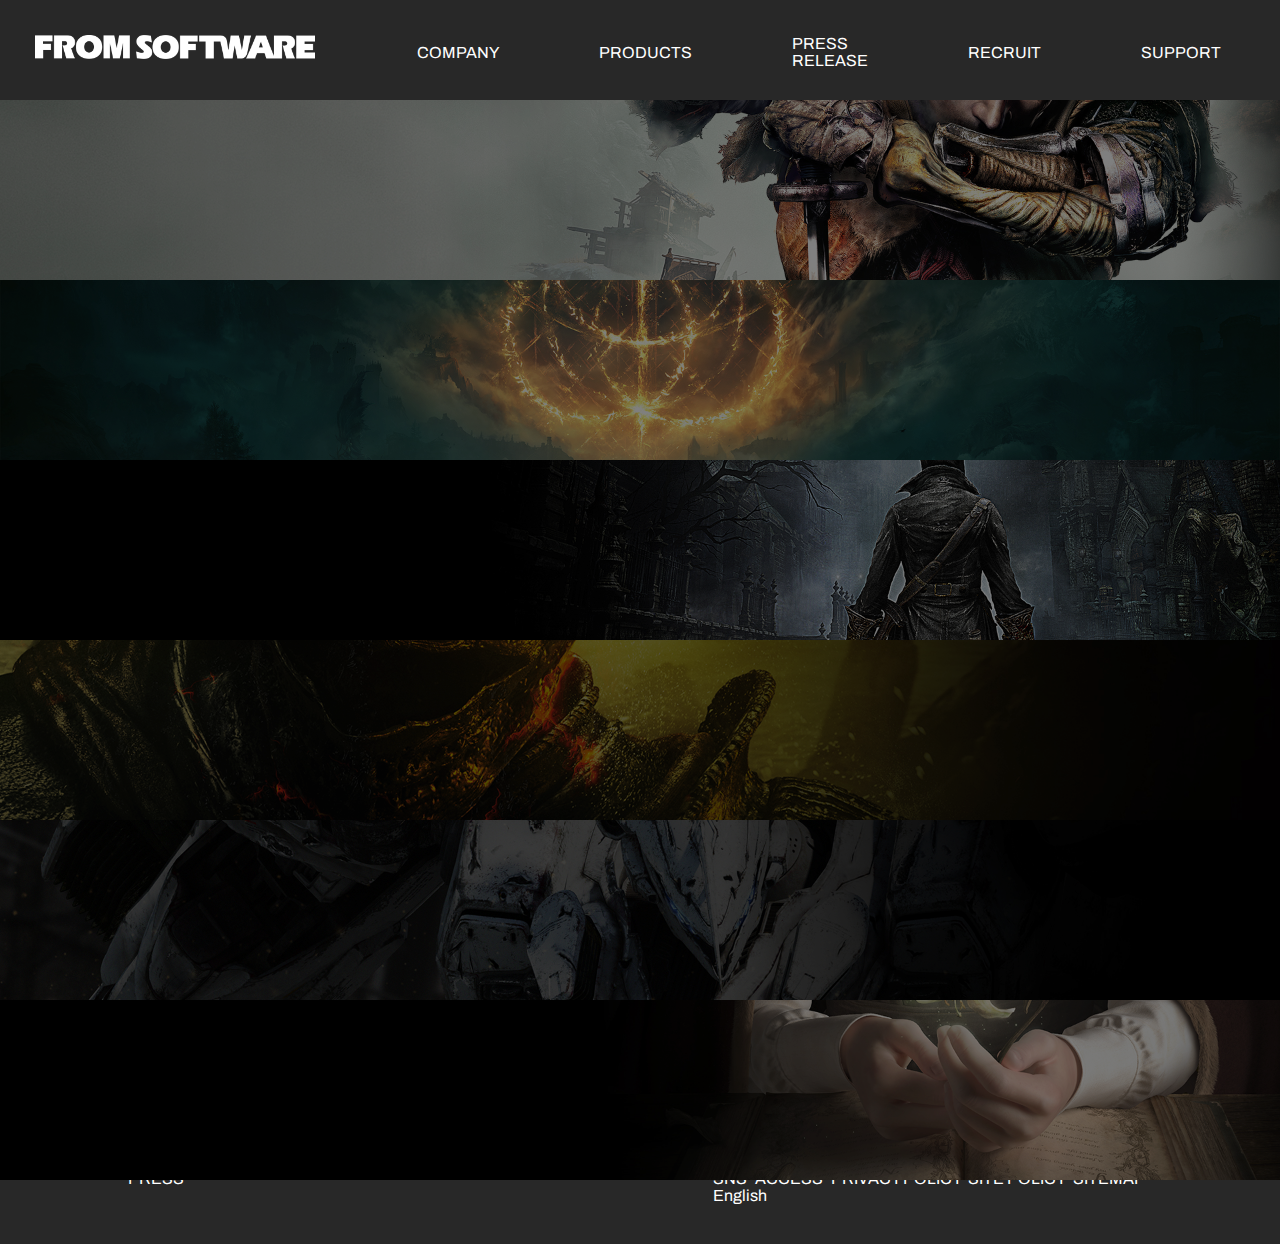
<file: index.html>
<!DOCTYPE html>
<html lang="fr">
<head>
  <meta charset="UTF-8">
  <meta http-equiv="X-UA-Compatible" content="IE=edge">
  <meta name="viewport" content="width=device-width, initial-scale=1.0">
  <title>Fromsoftware</title>
  <link rel="stylesheet" href="fansite.css">
  <link rel="preconnect" href="https://fonts.googleapis.com">
  <link rel="preconnect" href="https://fonts.gstatic.com" crossorigin>
  <link href="https://fonts.googleapis.com/css2?family=Archivo:wght@100;400&family=Roboto+Slab&family=Roboto:wght@100&family=Rubik:wght@300&display=swap" rel="stylesheet">
</head>

  <body>
    <header>
      <div class="conteneur-gauche">
       <a href="index.html"> <img src="logo.png" alt="" width="280px" height="24px"></a>
        </div>
          <div class="conteneur-droite">
           <nav>
             <a href="#">COMPANY</a>
             <a href="#">PRODUCTS</a>
             <a href="#">PRESS RELEASE</a>
             <a href="#">RECRUIT</a>
             <a href="#">SUPPORT</a>
          </nav>
      </div>
    </header>
    <main>
        <a href="sekiro.html"><img src="Sekiro.jpg" alt=""id="sekiro" class="img-jeu"><img src="sekirologo.png" alt="" id="sekirologo"></a>
        <a href="eldenring.html"><img src="eldenring.jpg" alt="" id="eldenring" class="img-jeu"><img src="eldenringlogo.png" alt="" id="eldenringlogo"></a>
        <a href="bloodborn.html"><img src="bloodborn.jpg" alt="" id="bloodborn" class="img-jeu"><img src="bloodbornelogo.png" alt="" id="bloodbornelogo"></a>
        <a href="darksouls.html"><img src="detail_3.jpg" alt="" id="darksouls" class="img-jeu"><img src="darksoulslogo.png" alt="" id="darksoulslogo"></a>
        <a href="Armored.html"><img src="armored.jpg" alt="" id="armored" class="img-jeu"><img src="acvdlogo.png" alt="" id="armoredlogo"></a>
        <a href="Flower.html"><img src="flower.jpg" alt="" id="flower"class="img-jeu"><img src="deracinelogo.png" alt="" id="flowerlogo"></a>
    </main>
    <footer>
      <div class="article-press">
        <p>PRESS</p>
      </div>
      <div class="list">
        <a href="#">SNS</a>
        <a href="#">ACCESS</a>
        <a href="#">PRIVACY POLICY</a>
        <a href="#">SITE POLICY</a>
        <a href="#">SITEMAP</a>
        <a href="#">English</a>
      </div>
    </footer> 
  </body>
</html>
</file>
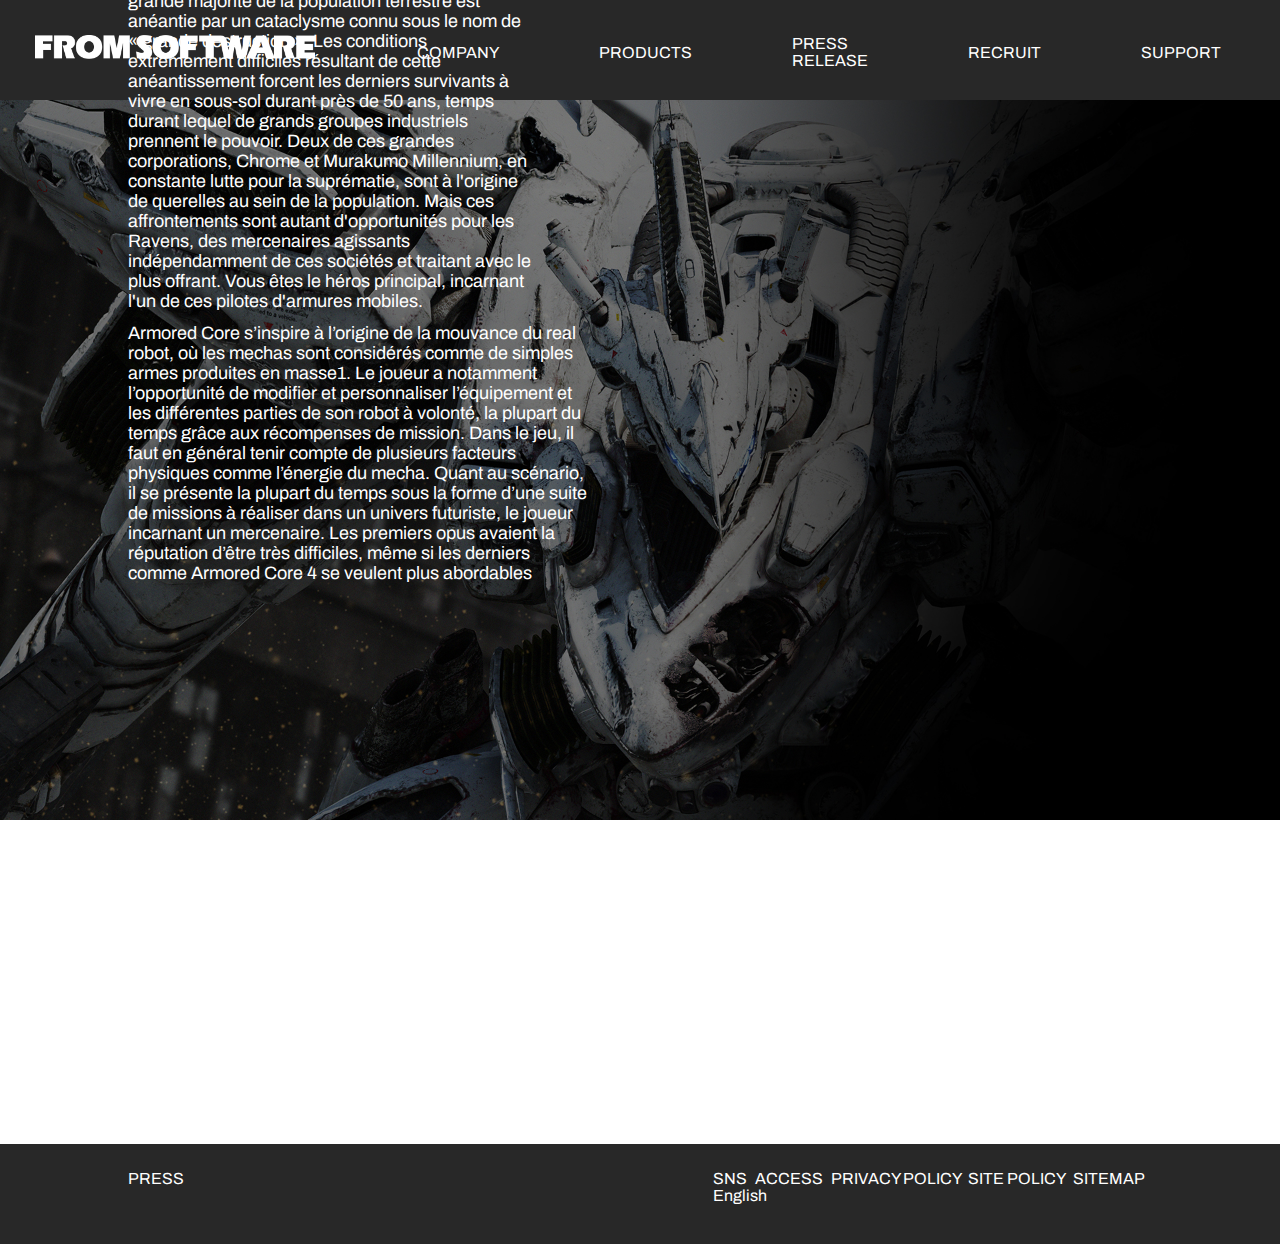
<file: Armored.html>
<!DOCTYPE html>
<html lang="fr">
<head>
  <meta charset="UTF-8">
  <meta http-equiv="X-UA-Compatible" content="IE=edge">
  <meta name="viewport" content="width=device-width, initial-scale=1.0">
  <title>Sekiro</title>
  <link rel="stylesheet" href="fansite.css">
<link rel="preconnect" href="https://fonts.googleapis.com">
<link rel="preconnect" href="https://fonts.gstatic.com" crossorigin>
<link href="https://fonts.googleapis.com/css2?family=Archivo:wght@100;400&family=Roboto+Slab&family=Roboto:wght@100&family=Rubik:wght@300&display=swap" rel="stylesheet">
</head>

<body>
  <header>
  <div class="conteneur-gauche">
    <a href="index.html"> <img src="logo.png" alt="" width="280px" height="24px"></a>
     </div>
       <div class="conteneur-droite">
        <nav>
          <a href="#">COMPANY</a>
          <a href="#">PRODUCTS</a>
          <a href="#">PRESS RELEASE</a>
          <a href="#">RECRUIT</a>
          <a href="#">SUPPORT</a>
       </nav>
  </header>
<main>
 <img src="armored.jpg" alt="" >
 <div class="txtS">
  <p id="txt-titre">ARMORED CORE V</p>
  <p id="txt-histoire"><span> Histoire : </span> Dans un futur probablement éloigné, la grande majorité de la population terrestre est anéantie par un cataclysme connu sous le nom de « grande destruction ». Les conditions extrêmement difficiles résultant de cette anéantissement forcent les derniers survivants à vivre en sous-sol durant près de 50 ans, temps durant lequel de grands groupes industriels prennent le pouvoir. Deux de ces grandes corporations, Chrome et Murakumo Millennium, en constante lutte pour la suprématie, sont à l'origine de querelles au sein de la population. Mais ces affrontements sont autant d'opportunités pour les Ravens, des mercenaires agissants indépendamment de ces sociétés et traitant avec le plus offrant. Vous êtes le héros principal, incarnant l'un de ces pilotes d'armures mobiles.</p>
  <p id="txt-systeme">Armored Core s’inspire à l’origine de la mouvance du real robot, où les mechas sont considérés comme de simples armes produites en masse1. Le joueur a notamment l’opportunité de modifier et personnaliser l’équipement et les différentes parties de son robot à volonté, la plupart du temps grâce aux récompenses de mission. Dans le jeu, il faut en général tenir compte de plusieurs facteurs physiques comme l’énergie du mecha.

    Quant au scénario, il se présente la plupart du temps sous la forme d’une suite de missions à réaliser dans un univers futuriste, le joueur incarnant un mercenaire. Les premiers opus avaient la réputation d’être très difficiles, même si les derniers comme Armored Core 4 se veulent plus abordables</p>
 <iframe width="560" height="315" src="https://www.youtube.com/embed/j5rwhxaOjkY" title="YouTube video player" frameborder="0" allow="accelerometer; autoplay; clipboard-write; encrypted-media; gyroscope; picture-in-picture" allowfullscreen></iframe>
 </div>
</main>
<footer>
  <div class="article-press">
    <p>PRESS</p>
  </div>
  <div class="list">
    <a href="#">SNS</a>
    <a href="#">ACCESS</a>
    <a href="#">PRIVACY POLICY</a>
    <a href="#">SITE POLICY</a>
    <a href="#">SITEMAP</a>
    <a href="#">English</a>
  </div>
</footer> 
</body>
</html>
</file>
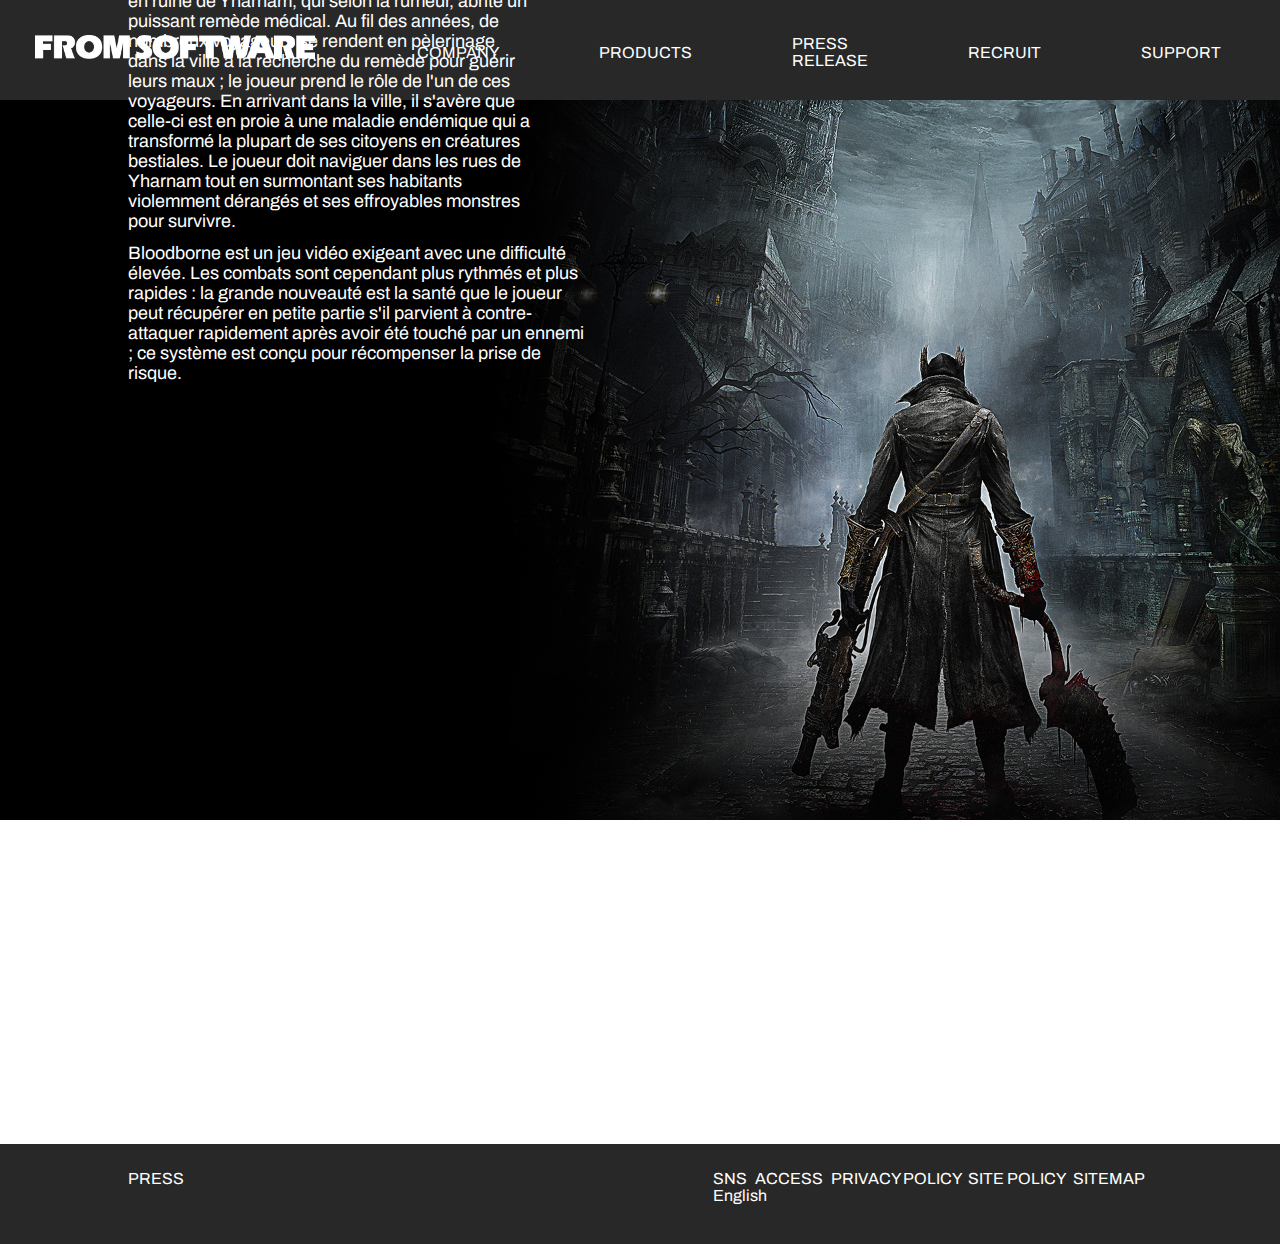
<file: bloodborn.html>
<!DOCTYPE html>
<html lang="fr">
<head>
  <meta charset="UTF-8">
  <meta http-equiv="X-UA-Compatible" content="IE=edge">
  <meta name="viewport" content="width=device-width, initial-scale=1.0">
  <title>Bloodborn</title>
  <link rel="stylesheet" href="fansite.css">
<link rel="preconnect" href="https://fonts.googleapis.com">
<link rel="preconnect" href="https://fonts.gstatic.com" crossorigin>
<link href="https://fonts.googleapis.com/css2?family=Archivo:wght@100;400&family=Roboto+Slab&family=Roboto:wght@100&family=Rubik:wght@300&display=swap" rel="stylesheet">
</head>

<body>
  <header>
  <div class="conteneur-gauche">
    <a href="index.html"> <img src="logo.png" alt="" width="280px" height="24px"></a>
     </div>
       <div class="conteneur-droite">
        <nav>
          <a href="#">COMPANY</a>
          <a href="#">PRODUCTS</a>
          <a href="#">PRESS RELEASE</a>
          <a href="#">RECRUIT</a>
          <a href="#">SUPPORT</a>
       </nav>
  </header>
<main>
 <img src="bloodborn.jpg" alt="" >
 <div class="txtS">
  <p id="txt-titre">BLOODBORNE</p>
  <p id="txt-histoire"><span> Histoire : </span>Le jeu se déroule dans la ville gothique en ruine de Yharnam, qui selon la rumeur, abrite un puissant remède médical. Au fil des années, de nombreux voyageurs se rendent en pèlerinage dans la ville à la recherche du remède pour guérir leurs maux ; le joueur prend le rôle de l'un de ces voyageurs. En arrivant dans la ville, il s'avère que celle-ci est en proie à une maladie endémique qui a transformé la plupart de ses citoyens en créatures bestiales. Le joueur doit naviguer dans les rues de Yharnam tout en surmontant ses habitants violemment dérangés et ses effroyables monstres pour survivre.</p>
  <p id="txt-systeme">Bloodborne est un jeu vidéo exigeant avec une difficulté élevée. Les combats sont cependant plus rythmés et plus rapides : la grande nouveauté est la santé que le joueur peut récupérer en petite partie s'il parvient à contre-attaquer rapidement après avoir été touché par un ennemi ; ce système est conçu pour récompenser la prise de risque.</p>
  <iframe width="560" height="315" src="https://www.youtube.com/embed/MKNIbwFrnYs" title="YouTube video player" frameborder="0" allow="accelerometer; autoplay; clipboard-write; encrypted-media; gyroscope; picture-in-picture" allowfullscreen></iframe>
 </div>
</main>
<footer>
  <div class="article-press">
    <p>PRESS</p>
  </div>
  <div class="list">
    <a href="#">SNS</a>
    <a href="#">ACCESS</a>
    <a href="#">PRIVACY POLICY</a>
    <a href="#">SITE POLICY</a>
    <a href="#">SITEMAP</a>
    <a href="#">English</a>
  </div>
</footer> 
</body>
</html>
</file>
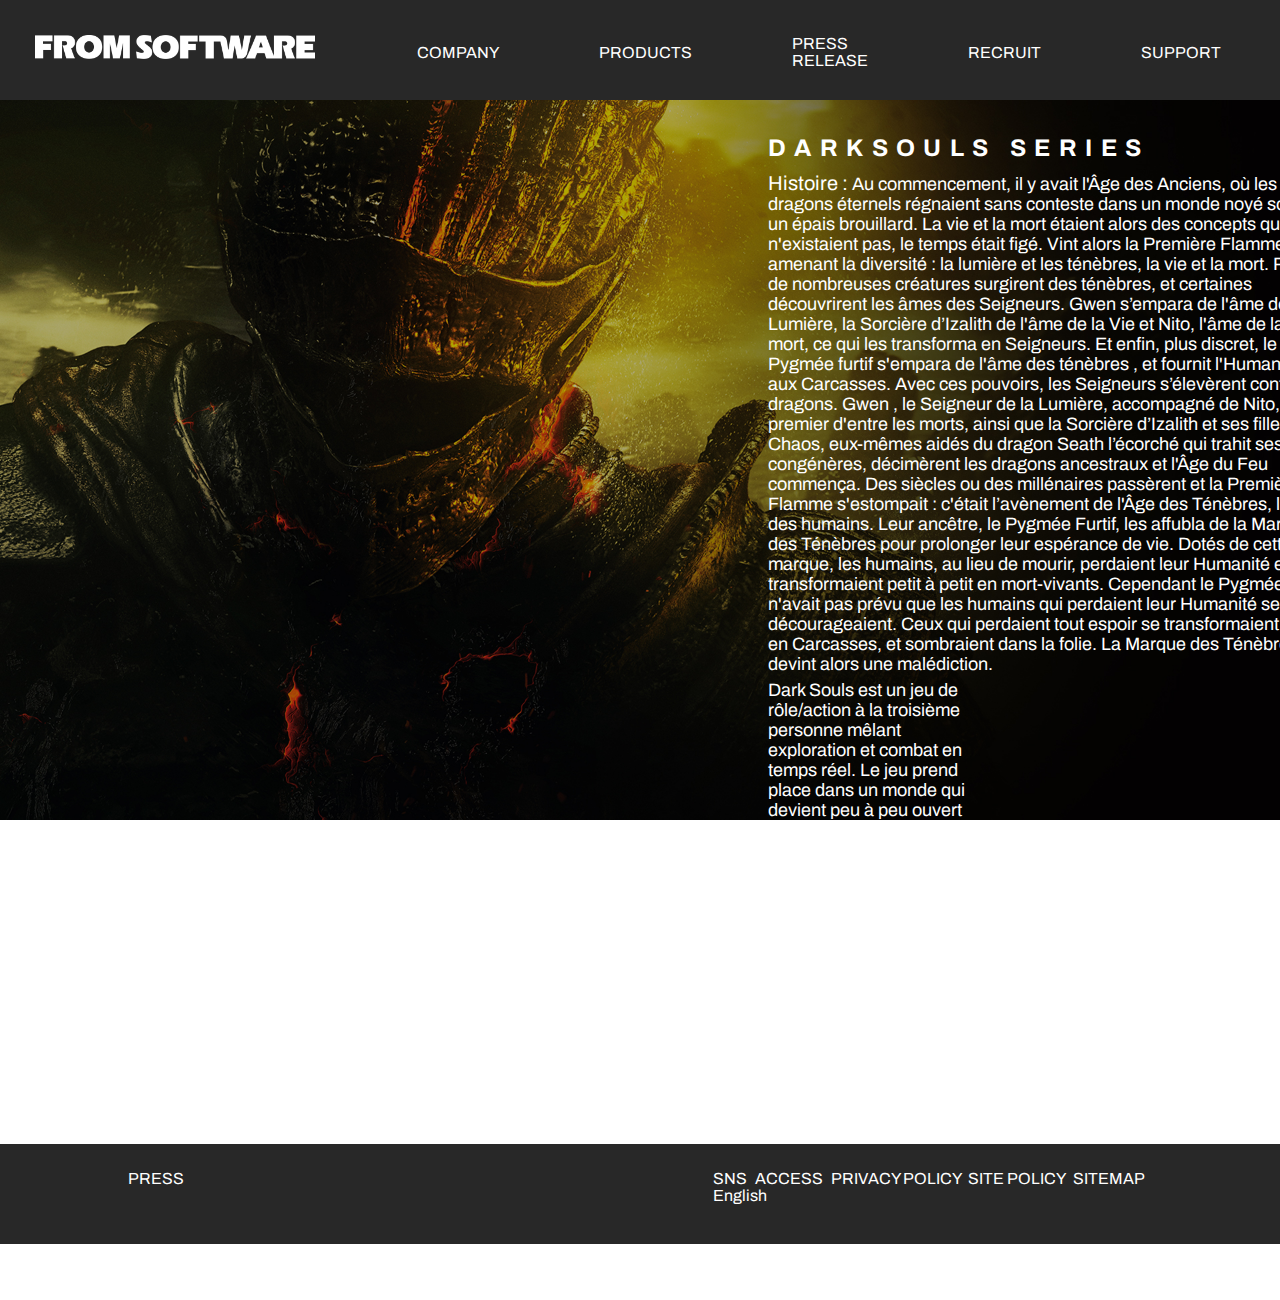
<file: darksouls.html>
<!DOCTYPE html>
<html lang="fr">
<head>
  <meta charset="UTF-8">
  <meta http-equiv="X-UA-Compatible" content="IE=edge">
  <meta name="viewport" content="width=device-width, initial-scale=1.0">
  <title>Darksouls</title>
  <link rel="stylesheet" href="fansite.css">
<link rel="preconnect" href="https://fonts.googleapis.com">
<link rel="preconnect" href="https://fonts.gstatic.com" crossorigin>
<link href="https://fonts.googleapis.com/css2?family=Archivo:wght@100;400&family=Roboto+Slab&family=Roboto:wght@100&family=Rubik:wght@300&display=swap" rel="stylesheet">
</head>

<body>
  <header>
  <div class="conteneur-gauche">
    <a href="index.html"> <img src="logo.png" alt="" width="280px" height="24px"></a>
     </div>
       <div class="conteneur-droite">
        <nav>
          <a href="#">COMPANY</a>
          <a href="#">PRODUCTS</a>
          <a href="#">PRESS RELEASE</a>
          <a href="#">RECRUIT</a>
          <a href="#">SUPPORT</a>
       </nav>
  </header>
<main>
 <img src="detail_3.jpg" alt="" >
 <div class="txtDAR">
  <p id="txt-titreDAR">DARKSOULS SERIES</p>
  <p id="txt-histoireDAR"><span> Histoire : </span> Au commencement, il y avait l'Âge des Anciens, où les dragons éternels régnaient sans conteste dans un monde noyé sous un épais brouillard. La vie et la mort étaient alors des concepts qui n'existaient pas, le temps était figé.

    Vint alors la Première Flamme, amenant la diversité : la lumière et les ténèbres, la vie et la mort. Puis de nombreuses créatures surgirent des ténèbres, et certaines découvrirent les âmes des Seigneurs. Gwen s’empara de l'âme de la Lumière, la Sorcière d’Izalith de l'âme de la Vie et Nito, l'âme de la mort, ce qui les transforma en Seigneurs. Et enfin, plus discret, le Pygmée furtif s'empara de l'âme des ténèbres , et fournit l'Humanité aux Carcasses.
    
    Avec ces pouvoirs, les Seigneurs s’élevèrent contre les dragons. Gwen , le Seigneur de la Lumière, accompagné de Nito, le premier d'entre les morts, ainsi que la Sorcière d’Izalith et ses filles du Chaos, eux-mêmes aidés du dragon Seath l’écorché qui trahit ses congénères, décimèrent les dragons ancestraux et l'Âge du Feu commença.
    
    Des siècles ou des millénaires passèrent et la Première Flamme s'estompait : c'était l’avènement de l'Âge des Ténèbres, l'âge des humains. Leur ancêtre, le Pygmée Furtif, les affubla de la Marque des Ténèbres pour prolonger leur espérance de vie. Dotés de cette marque, les humains, au lieu de mourir, perdaient leur Humanité et se transformaient petit à petit en mort-vivants. Cependant le Pygmée n'avait pas prévu que les humains qui perdaient leur Humanité se décourageaient. Ceux qui perdaient tout espoir se transformaient alors en Carcasses, et sombraient dans la folie. La Marque des Ténèbres devint alors une malédiction.</p>
  <p id="txt-systemeDAR">Dark Souls est un jeu de rôle/action à la troisième personne mêlant exploration et combat en temps réel. Le jeu prend place dans un monde qui devient peu à peu ouvert que le joueur est libre d'explorer à sa guise, l'accès à certaines régions étant bloqué au début du jeu et nécessitant l’accomplissement de certains tâches préalables</p>
  <iframe width="560" height="315" src="https://www.youtube.com/embed/_zDZYrIUgKE" title="YouTube video player" frameborder="0" allow="accelerometer; autoplay; clipboard-write; encrypted-media; gyroscope; picture-in-picture" allowfullscreen></iframe>
</div>

</main>
<footer>
  <div class="article-press">
    <p>PRESS</p>
  </div>
  <div class="list">
    <a href="#">SNS</a>
    <a href="#">ACCESS</a>
    <a href="#">PRIVACY POLICY</a>
    <a href="#">SITE POLICY</a>
    <a href="#">SITEMAP</a>
    <a href="#">English</a>
  </div>
</footer> 
</body>
</html>
</file>
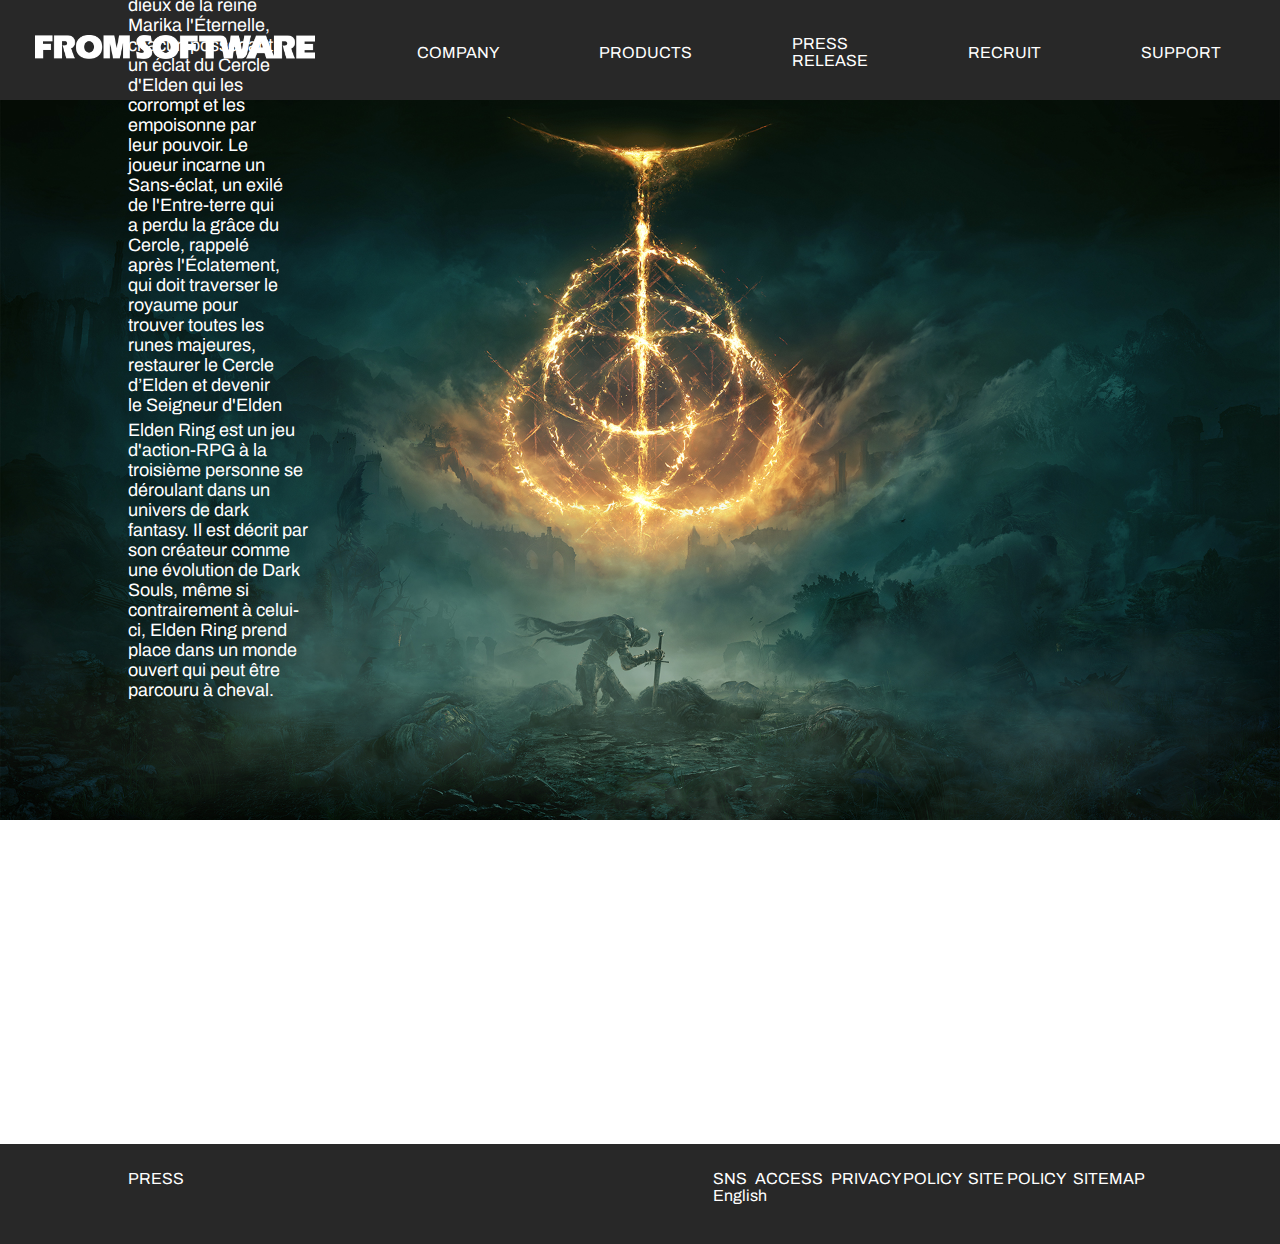
<file: eldenring.html>
<!DOCTYPE html>
<html lang="fr">
<head>
  <meta charset="UTF-8">
  <meta http-equiv="X-UA-Compatible" content="IE=edge">
  <meta name="viewport" content="width=device-width, initial-scale=1.0">
  <title>Eldenring</title>
  <link rel="stylesheet" href="fansite.css">
<link rel="preconnect" href="https://fonts.googleapis.com">
<link rel="preconnect" href="https://fonts.gstatic.com" crossorigin>
<link href="https://fonts.googleapis.com/css2?family=Archivo:wght@100;400&family=Roboto+Slab&family=Roboto:wght@100&family=Rubik:wght@300&display=swap" rel="stylesheet">
</head>

<body>
  <header>
  <div class="conteneur-gauche">
    <a href="index.html"> <img src="logo.png" alt="" width="280px" height="24px"></a>
     </div>
       <div class="conteneur-droite">
        <nav>
          <a href="#">COMPANY</a>
          <a href="#">PRODUCTS</a>
          <a href="#">PRESS RELEASE</a>
          <a href="#">RECRUIT</a>
          <a href="#">SUPPORT</a>
       </nav>
  </header>
<main>
 <img src="eldenring.jpg" alt="" >
 <div class="txtD">
  <p id="txt-titre">ELDENRING</p>
  <p id="txt-histoire"><span> Histoire : </span>Elden Ring se déroule dans le royaume de l'Entre-terre, quelque temps après la destruction du Cercle d’Elden et la dispersion de ses fragments, les runes majeures. Autrefois honoré par la présence du Cercle et de l'Arbre-Monde, le royaume est maintenant gouverné par les descendants demi-dieux de la reine Marika l'Éternelle, chacun possédant un éclat du Cercle d'Elden qui les corrompt et les empoisonne par leur pouvoir. Le joueur incarne un Sans-éclat, un exilé de l'Entre-terre qui a perdu la grâce du Cercle, rappelé après l'Éclatement, qui doit traverser le royaume pour trouver toutes les runes majeures, restaurer le Cercle d’Elden et devenir le Seigneur d'Elden</p>
  <p id="txt-systeme">Elden Ring est un jeu d'action-RPG à la troisième personne se déroulant dans un univers de dark fantasy. Il est décrit par son créateur comme une évolution de Dark Souls, même si contrairement à celui-ci, Elden Ring prend place dans un monde ouvert qui peut être parcouru à cheval.</p>
 </div>
 <iframe width="560" height="315" src="https://www.youtube.com/embed/K_03kFqWfqs" title="YouTube video player" frameborder="0" allow="accelerometer; autoplay; clipboard-write; encrypted-media; gyroscope; picture-in-picture" allowfullscreen id="VElden"></iframe>
</main>
<footer>
  <div class="article-press">
    <p>PRESS</p>  
  </div>
  <div class="list">
    <a href="#">SNS</a>
    <a href="#">ACCESS</a>
    <a href="#">PRIVACY POLICY</a>
    <a href="#">SITE POLICY</a>
    <a href="#">SITEMAP</a>
    <a href="#">English</a>
  </div>
</footer> 
</body>
</html>
</file>
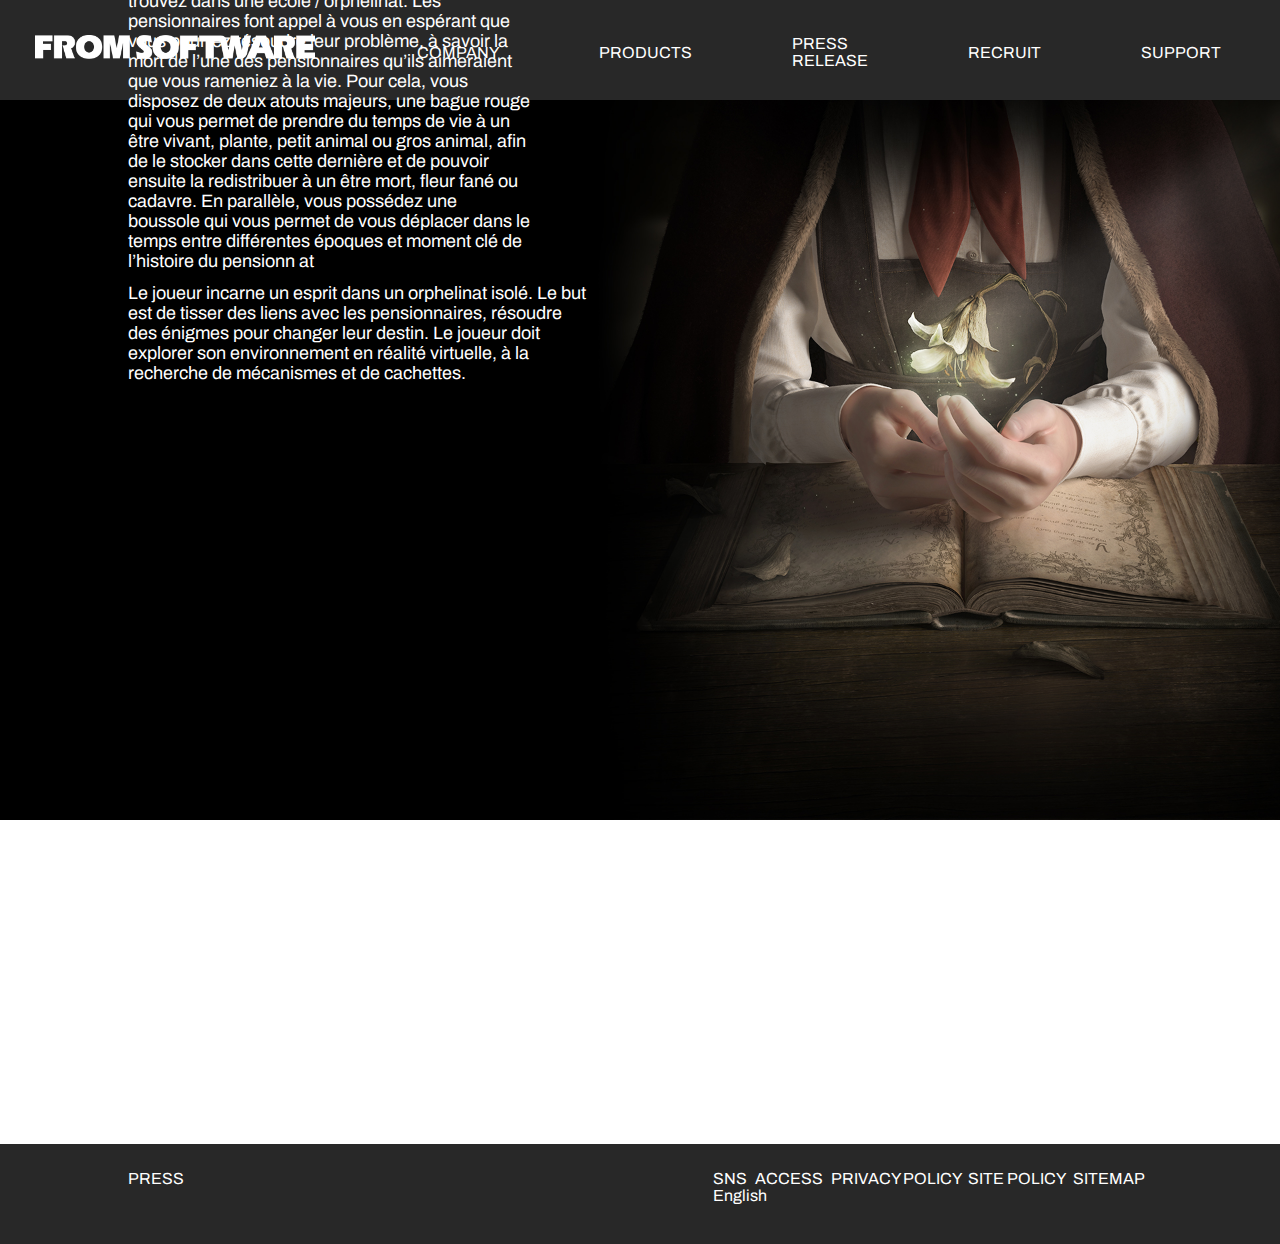
<file: Flower.html>
<!DOCTYPE html>
<html lang="fr">
<head>
  <meta charset="UTF-8">
  <meta http-equiv="X-UA-Compatible" content="IE=edge">
  <meta name="viewport" content="width=device-width, initial-scale=1.0">
  <title>Sekiro</title>
  <link rel="stylesheet" href="fansite.css">
<link rel="preconnect" href="https://fonts.googleapis.com">
<link rel="preconnect" href="https://fonts.gstatic.com" crossorigin>
<link href="https://fonts.googleapis.com/css2?family=Archivo:wght@100;400&family=Roboto+Slab&family=Roboto:wght@100&family=Rubik:wght@300&display=swap" rel="stylesheet">
</head>

<body>
  <header>
  <div class="conteneur-gauche">
    <a href="index.html"> <img src="logo.png" alt="" width="280px" height="24px"></a>
     </div>
       <div class="conteneur-droite">
        <nav>
          <a href="#">COMPANY</a>
          <a href="#">PRODUCTS</a>
          <a href="#">PRESS RELEASE</a>
          <a href="#">RECRUIT</a>
          <a href="#">SUPPORT</a>
       </nav>
  </header>
<main>
 <img src="flower.jpg" alt="" >
 <div class="txtS">
  <p id="txt-titre">DERACINE</p>
  <p id="txt-histoire"><span> Histoire : </span> Vous êtes un gentil esprit et vous vous trouvez dans une école / orphelinat. Les pensionnaires font appel à vous en espérant que vous pourrez résoudre leur problème, à savoir la mort de l’une des pensionnaires qu’ils aimeraient que vous rameniez à la vie. Pour cela, vous disposez de deux atouts majeurs, une bague rouge qui vous permet de prendre du temps de vie à un être vivant, plante, petit animal ou gros animal, afin de le stocker dans cette dernière et de pouvoir ensuite la redistribuer à un être mort, fleur fané ou cadavre. En parallèle, vous possédez une boussole qui vous permet de vous déplacer dans le temps entre différentes époques et moment clé de l’histoire du pensionn at</p>
  <p id="txt-systeme">Le joueur incarne un esprit dans un orphelinat isolé. Le but est de tisser des liens avec les pensionnaires, résoudre des énigmes pour changer leur destin. Le joueur doit explorer son environnement en réalité virtuelle, à la recherche de mécanismes et de cachettes.</p>
 <iframe width="560" height="315" src="https://www.youtube.com/embed/_-nqpGIOM7g" title="YouTube video player" frameborder="0" allow="accelerometer; autoplay; clipboard-write; encrypted-media; gyroscope; picture-in-picture" allowfullscreen></iframe>
 </div>
</main>
<footer>
  <div class="article-press">
    <p>PRESS</p>
  </div>
  <div class="list">
    <a href="#">SNS</a>
    <a href="#">ACCESS</a>
    <a href="#">PRIVACY POLICY</a>
    <a href="#">SITE POLICY</a>
    <a href="#">SITEMAP</a>
    <a href="#">English</a>
  </div>
</footer> 
</body>
</html>
</file>
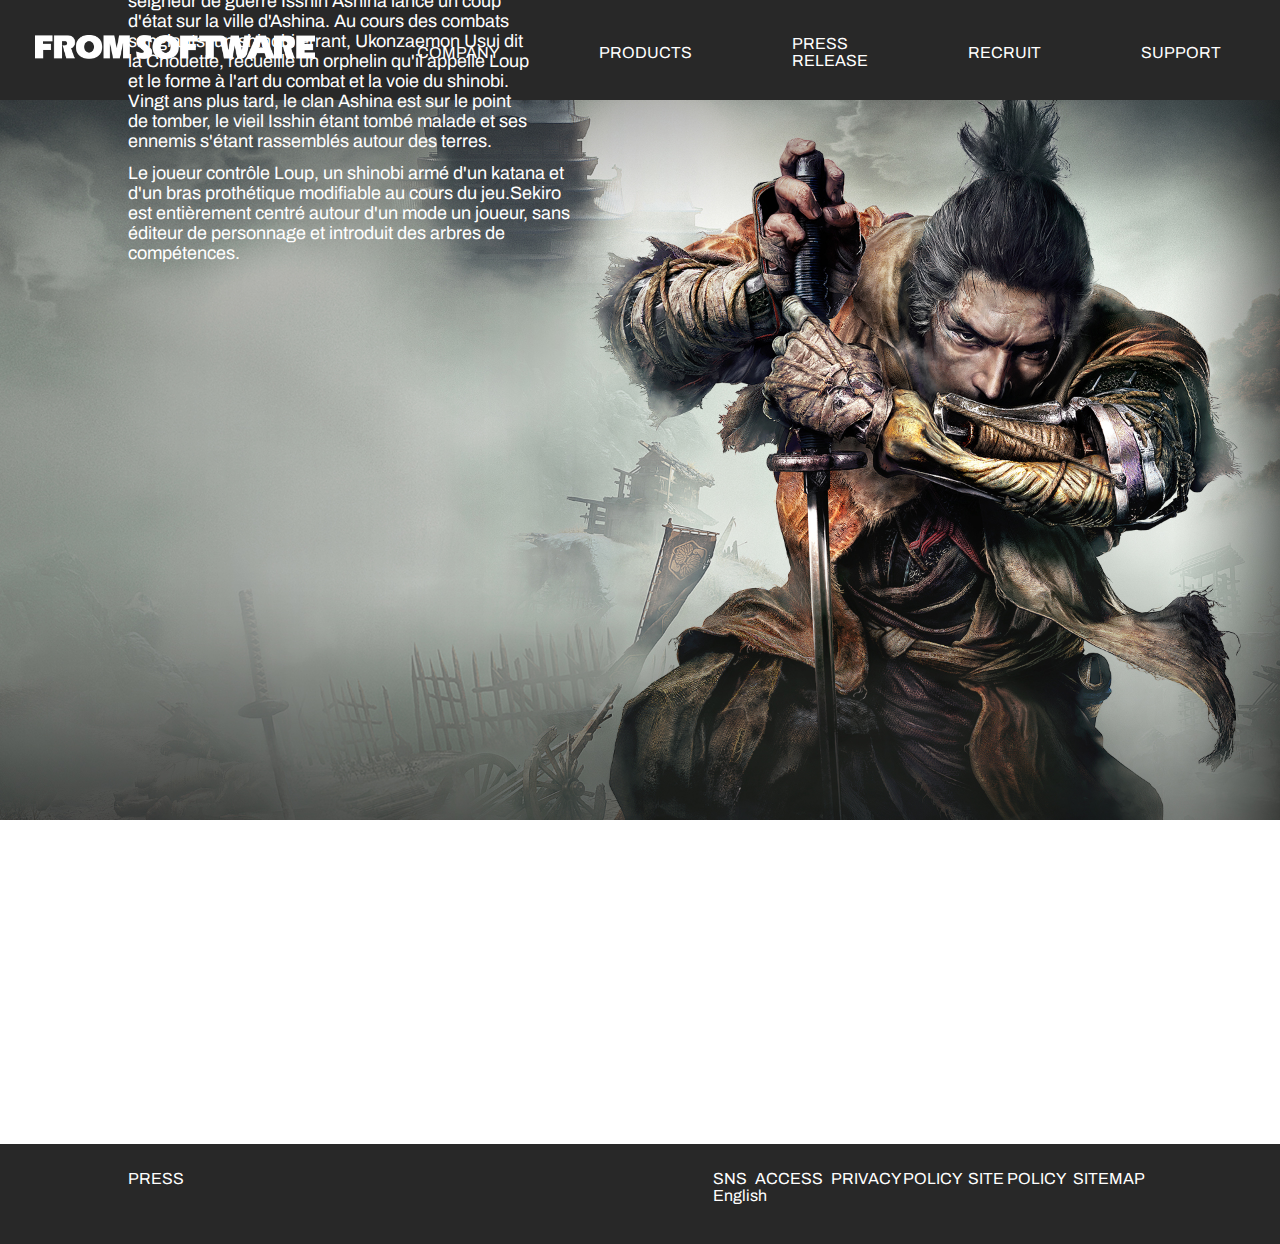
<file: sekiro.html>
<!DOCTYPE html>
<html lang="fr">
<head>
  <meta charset="UTF-8">
  <meta http-equiv="X-UA-Compatible" content="IE=edge">
  <meta name="viewport" content="width=device-width, initial-scale=1.0">
  <title>Sekiro</title>
  <link rel="stylesheet" href="fansite.css">
<link rel="preconnect" href="https://fonts.googleapis.com">
<link rel="preconnect" href="https://fonts.gstatic.com" crossorigin>
<link href="https://fonts.googleapis.com/css2?family=Archivo:wght@100;400&family=Roboto+Slab&family=Roboto:wght@100&family=Rubik:wght@300&display=swap" rel="stylesheet">
</head>

<body>
  <header>
  <div class="conteneur-gauche">
    <a href="index.html"> <img src="logo.png" alt="" width="280px" height="24px"></a>
     </div>
       <div class="conteneur-droite">
        <nav>
          <a href="#">COMPANY</a>
          <a href="#">PRODUCTS</a>
          <a href="#">PRESS RELEASE</a>
          <a href="#">RECRUIT</a>
          <a href="#">SUPPORT</a>
       </nav>
  </header>
<main>
 <img src="Sekiro.jpg" alt="" >
 <div class="txtS">
   <p id="txt-titre">SEKIRO: SHADOWS  DIE  TWICE</p>
   <p id="txt-histoire"><span> Histoire : </span> Pendant l'ère Sengoku au Japon2,3, le seigneur de guerre Isshin Ashina lance un coup d'état sur la ville d'Ashina. Au cours des combats sanglants, un shinobi errant, Ukonzaemon Usui dit la Chouette, recueille un orphelin qu'il appelle Loup et le forme à l'art du combat et la voie du shinobi. Vingt ans plus tard, le clan Ashina est sur le point de tomber, le vieil Isshin étant tombé malade et ses ennemis s'étant rassemblés autour des terres.</p>
   <p id="txt-systeme">Le joueur contrôle Loup, un shinobi armé d'un katana et d'un bras prothétique modifiable au cours du jeu.Sekiro est entièrement centré autour d'un mode un joueur, sans éditeur de personnage et introduit des arbres de compétences.</p>
   <iframe src="https://www.youtube.com/embed/wlrZIGV_1Eo" title="YouTube video player" frameborder="0" allow="accelerometer; autoplay; clipboard-write; encrypted-media; gyroscope; picture-in-picture" allowfullscreen></iframe>  
  </div>
</main>
<footer>
  <div class="article-press">
    <p>PRESS</p>
  </div>
  <div class="list">
    <a href="#">SNS</a>
    <a href="#">ACCESS</a>
    <a href="#">PRIVACY POLICY</a>
    <a href="#">SITE POLICY</a>
    <a href="#">SITEMAP</a>
    <a href="#">English</a>
  </div>
</footer> 
</body>
</html>
</file>
<file: fansite.css>
*{
padding: 0;
margin: 0;
text-decoration: none;
}
header{ 
  background-color: rgb(40,40,40);
  margin: 0%;
  padding: 0%;
  text-decoration: none;
  height: 100px;
  display: flex;
  flex-direction: row;
  justify-content: space-between;
  width: 100%;
 }

 header .conteneur-droite nav{
  display: flex;
  flex-direction: row;
  align-items: center;
  padding-right: 20%;
 }

 header .conteneur-gauche {
  display: flex;
  flex-direction: row;
  margin: 0%;
  padding-top: 35px;
  padding-left: 35px;
 }
 header .conteneur-droite nav a{
  margin-left: 100px;
  color: white;
  padding-top: 35px;
font-family: 'Archivo',sans-serif;
 }

 main .main-droite{
display: flex;
flex-direction: column;
 }
main{
  display: flex;
  flex-direction: column;
}
#sekiro:hover{
  filter: brightness(100%);
  height: 300px;
}
#sekiro{
  filter: brightness(50%);
  transition: 0.5s;
   object-fit: cover ;
   object-position: 0px 0px 0px 250px ;
   overflow: hidden;
}
#eldenring:hover{
  filter: brightness(100%);
  height: 300px;
}
#eldenring{
  filter: brightness(50%);
  transition: 0.5s;
   object-fit: cover ;
   object-position: 0px 0px 0px 250px ;
}
#bloodborn:hover{
  filter: brightness(100%);
  height: 300px;
}
#bloodborn{
  filter: brightness(50%);
  transition: 0.5s;
   object-fit: cover ;
   object-position: 0px 0px 0px 250px ;
}
#darksouls:hover{
  filter: brightness(100%);
  height: 300px;
}
#darksouls{
  filter: brightness(50%);
  transition: 0.5s;
   object-fit: cover ;
   object-position: 0px 0px 0px 250px ;
}
#armored:hover{
  filter: brightness(100%);
  height: 300px;
}
#armored{
  filter: brightness(50%);
  transition: 0.5s;
   object-fit: cover ;
   object-position: 0px 0px 0px 250px ;
}
#flower:hover{
  filter: brightness(100%);
  height: 300px;
} 
#flower{
  filter: brightness(50%);
  transition: 0.5s;
   object-fit: cover ;
   object-position: 0px 0px 0px 250px ;
}
footer{
  background-color: rgb(40,40,40);
 height: 100px; 
 display: flex;
 flex-direction: row;
 justify-content: space-between;
 padding: 0%;
 margin: 0%;
}
.article-press{
padding-top: 2%;
padding-left: 10%;
font-family: 'Archivo',sans-serif;
color: white;
}
.list{
  font-family: 'Archivo',sans-serif;  
  padding-top: 2%;
  padding-right: 8%;
}
.list a{
  margin-left: 1%;
  color: white;
}

#sekirologo{
  display: block;
  position: absolute;
  top: 80px;
  opacity: 0;
  transition: 250ms;
}
#sekiro:hover + #sekirologo {
  opacity: 1;
}
#eldenringlogo{
  display: block;
  position: absolute;
  top: 270px;
  opacity: 0;
  transition: 250ms;
}
#eldenring:hover + #eldenringlogo {
  opacity: 1;
}
#bloodbornelogo{
  display: block;
  position: absolute;
  top: 450px;
  opacity: 0;
  transition: 250ms;
}
#bloodborn:hover + #bloodbornelogo {
  opacity: 1;
}
#darksoulslogo{
  display: block;
  position: absolute;
  top: 620px;
  left: 1250px;
  opacity: 0;
  transition: 250ms;
}
#darksouls:hover + #darksoulslogo {
  opacity: 1;
}
#armoredlogo{
  display: block;
  position: absolute;
  top: 800px;
  opacity: 0;
  transition: 250ms;
}
#armored:hover + #armoredlogo {
  opacity: 1;
}
#flowerlogo{
  display: block;
  position: absolute;
  top: 960px;
  opacity: 0;
  transition: 250ms;
}
#flower:hover + #flowerlogo {
  opacity: 1;
}
.img-jeu{
  width: 100%;
  height: 180px;
}
main a{
  margin-bottom: -4px;
}
.txtS{
  font-family: 'Archivo',sans-serif;
  color: white;
  position: relative;
  bottom: 900px;
  padding-left: 10%;
}
#txt-titre{
  font-size: 24px;
  font-weight: bolder ;
  letter-spacing: 8.4px;
}
#txt-histoire{
  padding-top: 2%;
  font-size: 18px;
  margin-right: 65%;
}
#txt-histoire span{
  font-size: 20px;
}
#txt-systeme{
  padding-top: 1%;
  font-size: 18px;
  margin-right: 60%;
}
.txtS iframe{
  width:560px; height:315px;
  padding-top: 4%;
}
main{
  height: 1044px;
}

.txtD{
  font-family: 'Archivo',sans-serif;
  color: white;
  position: relative;
  bottom: 200px;
  padding-left: 10%;
  position: absolute;
right: 700px;
}
#VElden{
  position: absolute;
  left: 68%;
  bottom: 30%;
}

.txtDAR{
  font-family: 'Archivo',sans-serif;
  color: white;
  position: relative;
  top: 15%;
  padding-left: 60%;
  position:absolute ;

}
#txt-titreDAR{
  font-size: 24px;
  font-weight: bolder ;
  letter-spacing: 8.4px;
}
#txt-histoireDAR{
  padding-top: 2%;
  font-size: 18px;

}
#txt-histoireDAR span{
  font-size: 20px;
}
#txt-systemeDAR{
  padding-top: 1%;
  font-size: 18px;
  margin-right: 60%;
}
.txtDAR iframe{
  width:560px; height:315px;
  padding-top: 4%;
}
</file>
